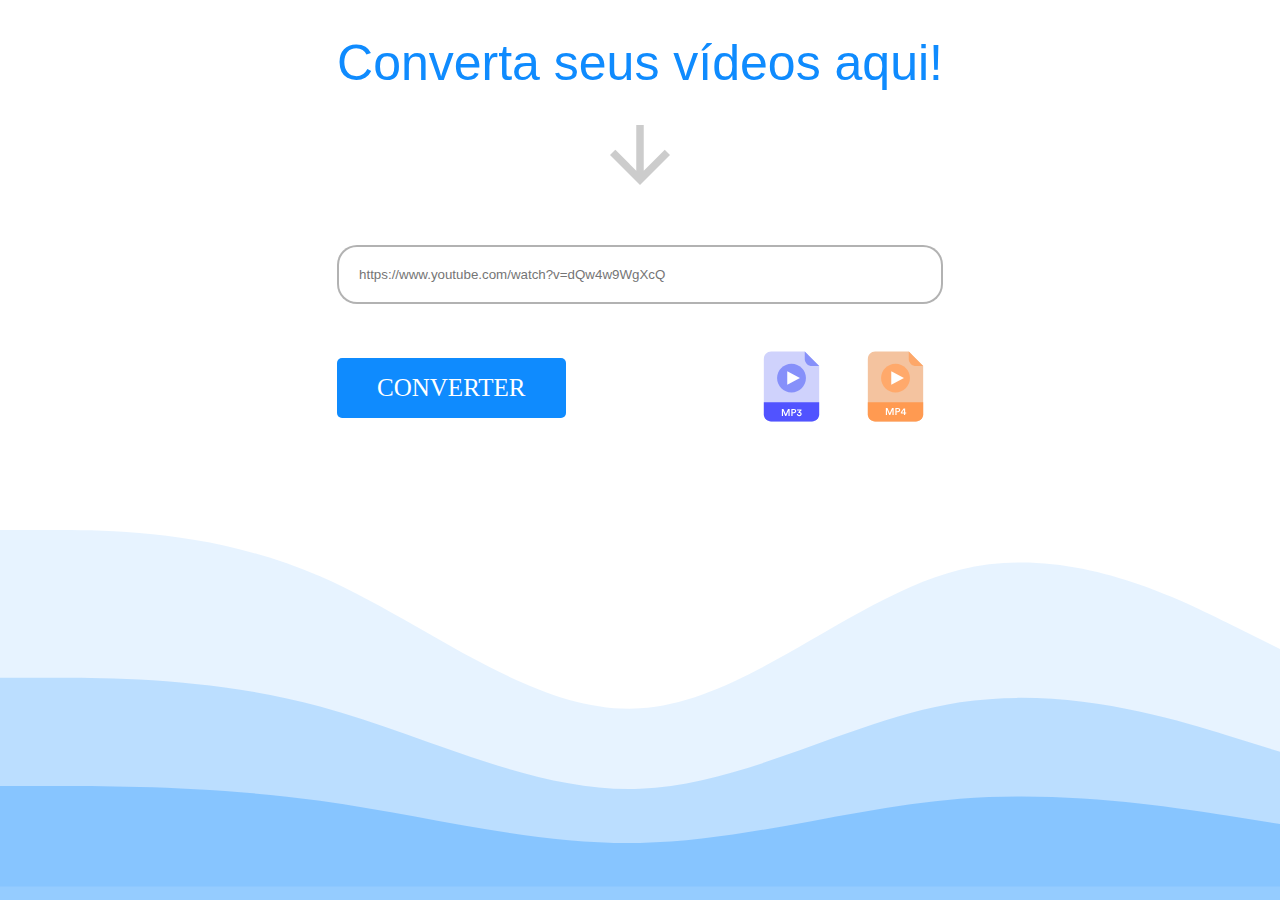
<file: index.html>
<!DOCTYPE HTML>
<html lang="pt-BR">
  <head>
    <meta charset="UTF-8">
    <meta
      name="description"
      content="Converta vídeos do YouTube para MP4 ou MP3!"
    />
    <link rel="stylesheet" href="styles.css">
    <link href="https://fonts.googleapis.com/css2?family=Roboto:wght@100&display=swap" rel="stylesheet">

    <title>Conversor de vídeos do YouTube</title>
  </head>
<body>

  <main>
    <h1>Converta seus vídeos aqui!</h1>
    <img src="Vector.png" alt="Converte abaixo" />
    <input type="text" id="conversorDoLink" placeholder="https://www.youtube.com/watch?v=dQw4w9WgXcQ">

    <div>
      <button id="converter">CONVERTER</button>

      <div id="conversores">
        <button>
          <img src="MP3.svg" id="mp3" alt="Converter para MP3" />
        </button>
        <button>
          <img src="MP4.svg" id="mp4" alt="Converter para MP4" />
        </button>
      </div>
    </div>
  </main> 
</body>
</html>
</file>
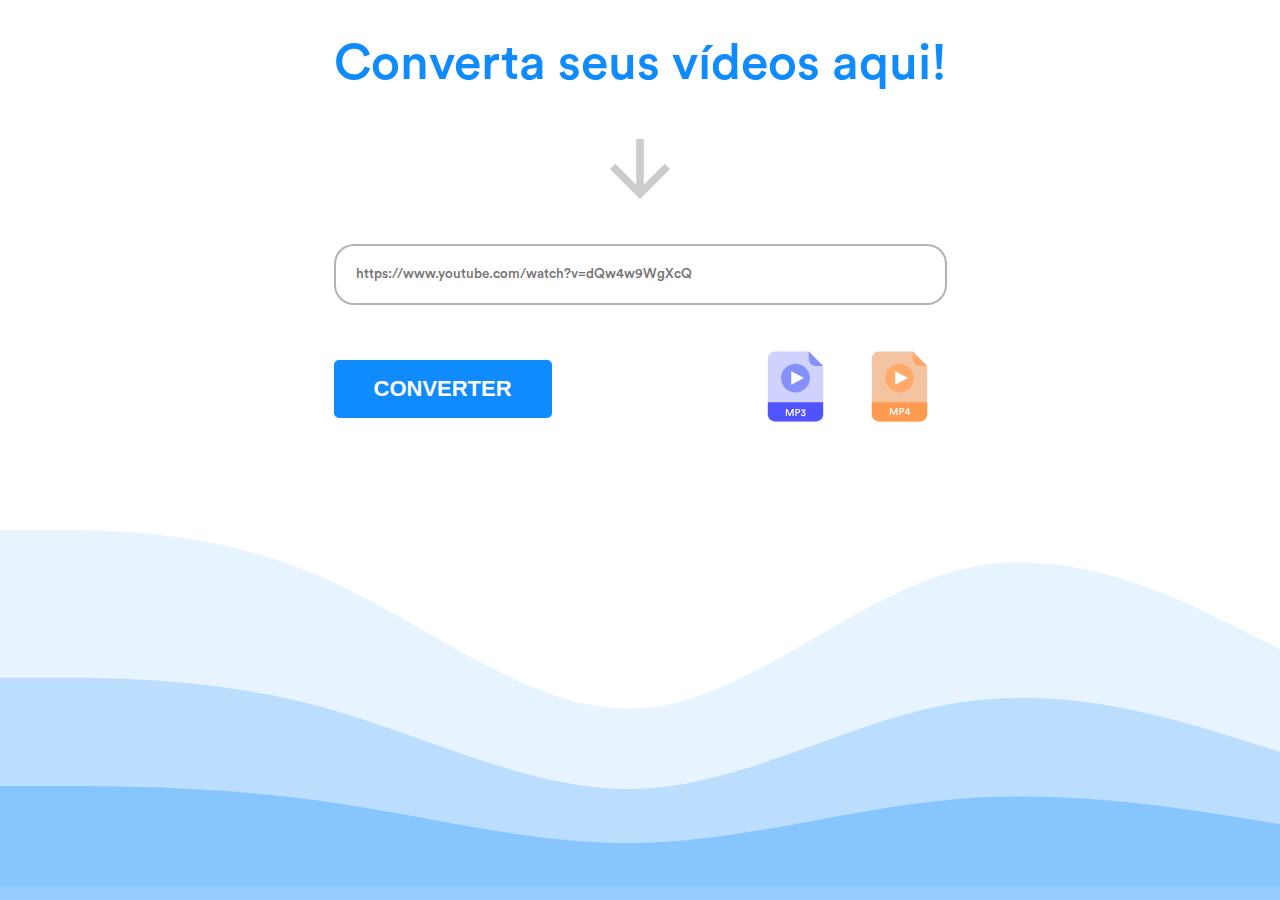
<file: src/index.html>
<!DOCTYPE HTML>
<html lang="pt-BR">
  <head>
    <meta charset="UTF-8">
    <meta
      name="description"
      content="Converta vídeos do YouTube para MP4 ou MP3!"
    />
    <link rel="stylesheet" href="reset.css">
    <link rel="stylesheet" href="styles.css">

    <title>Conversor de vídeos do YouTube</title>
  </head>
<body>

  <main>
    <h1>Converta seus vídeos aqui!</h1>
    <img src="assets/images/Vector.png" alt="Converte abaixo" />
    <input type="text" id="conversorDoLink" placeholder="https://www.youtube.com/watch?v=dQw4w9WgXcQ">

    <div>
      <button id="converter">CONVERTER</button>

      <div id="conversores">
        <button>
          <img src="assets/images/MP3.svg" id="mp3" alt="Converter para MP3" />
        </button>
        <button>
          <img src="assets/images/MP4.svg" id="mp4" alt="Converter para MP4" />
        </button>
      </div>
    </div>
  </main> 
</body>
</html>
</file>
<file: styles.css>
html, body {
  min-height: 100%;
}

body {
  margin: 0 auto;
  padding: 0;
  border: 0;
  box-sizing: border-box;
  background-image: url(background-body.svg);
  background-repeat: no-repeat;
  background-position: bottom;
  background-size: contain;
  font-family: 'Roboto', sans-serif;
  display: flex;
  align-items: center;
  justify-content: center;
}

*:focus {
  outline: none;
  box-shadow: 0 0 1px 2px #0053a0;
}

button {
  cursor: pointer;
}

button:focus {
  box-shadow: 0 0 1px 2px #000;
}

main {
  display: flex;
  flex-direction: column;
}

main h1 {
  font-family: Helvetica;
  font-style: normal;
  font-weight: 500;
  font-size: 50px;
  color: #0F8BFE;
}

main > img {
  align-self: center;
}

#conversorDoLink {
  margin-top: 60px;
  padding: 20px;
  border-radius: 20px;
  border: 2px solid rgba(0, 0, 0, 0.3);
}

main > div {
  display: flex;
  justify-content: space-between;
  margin-top: 40px;
}

main button {
  border: 0;
  background: none;
}

main > div > button {
  align-self: center;

  color: #FFFFFF;
  background: #0F8BFE;
  border-radius: 5px;
  font-size: 25px;
  font-weight: 500;
  font-family: 'Circular Std';
  padding: 16px 40px;
}

#conversores button {
  border-radius: 5px;
}

#mp3,
#mp4 {
  padding: 2.5px;
}

#mp4 {
  margin-left: 6px;
}
</file>
<file: src/styles.css>
main {
  display: flex;
  flex-direction: column;
}

main h1 {
  font-style: normal;
  font-weight: 500;
  font-size: 50px;
  color: #0F8BFE;
  margin-bottom: 0;
}

main > img {
  align-self: center;
  margin: 45px 0;
}

#conversorDoLink {
  padding: 20px;
  border-radius: 20px;
  border: 2px solid rgba(0, 0, 0, 0.3);
}

main > div {
  display: flex;
  justify-content: space-between;
  margin-top: 40px;
}

main button {
  border: 0;
  background: none;
}

#converter {
  align-self: center;

  color: #FFFFFF;
  background: #0F8BFE;
  border-radius: 5px;
  font-size: 22px;
  font-weight: 500;
  padding: 16px 40px;
  font-weight: bold;
}

#converter:hover {
  background: #017df1;
}

#conversores button {
  border-radius: 5px;
}

#mp3,
#mp4 {
  padding: 2.5px;
}

#mp4 {
  margin-left: 6px;
}
</file>
